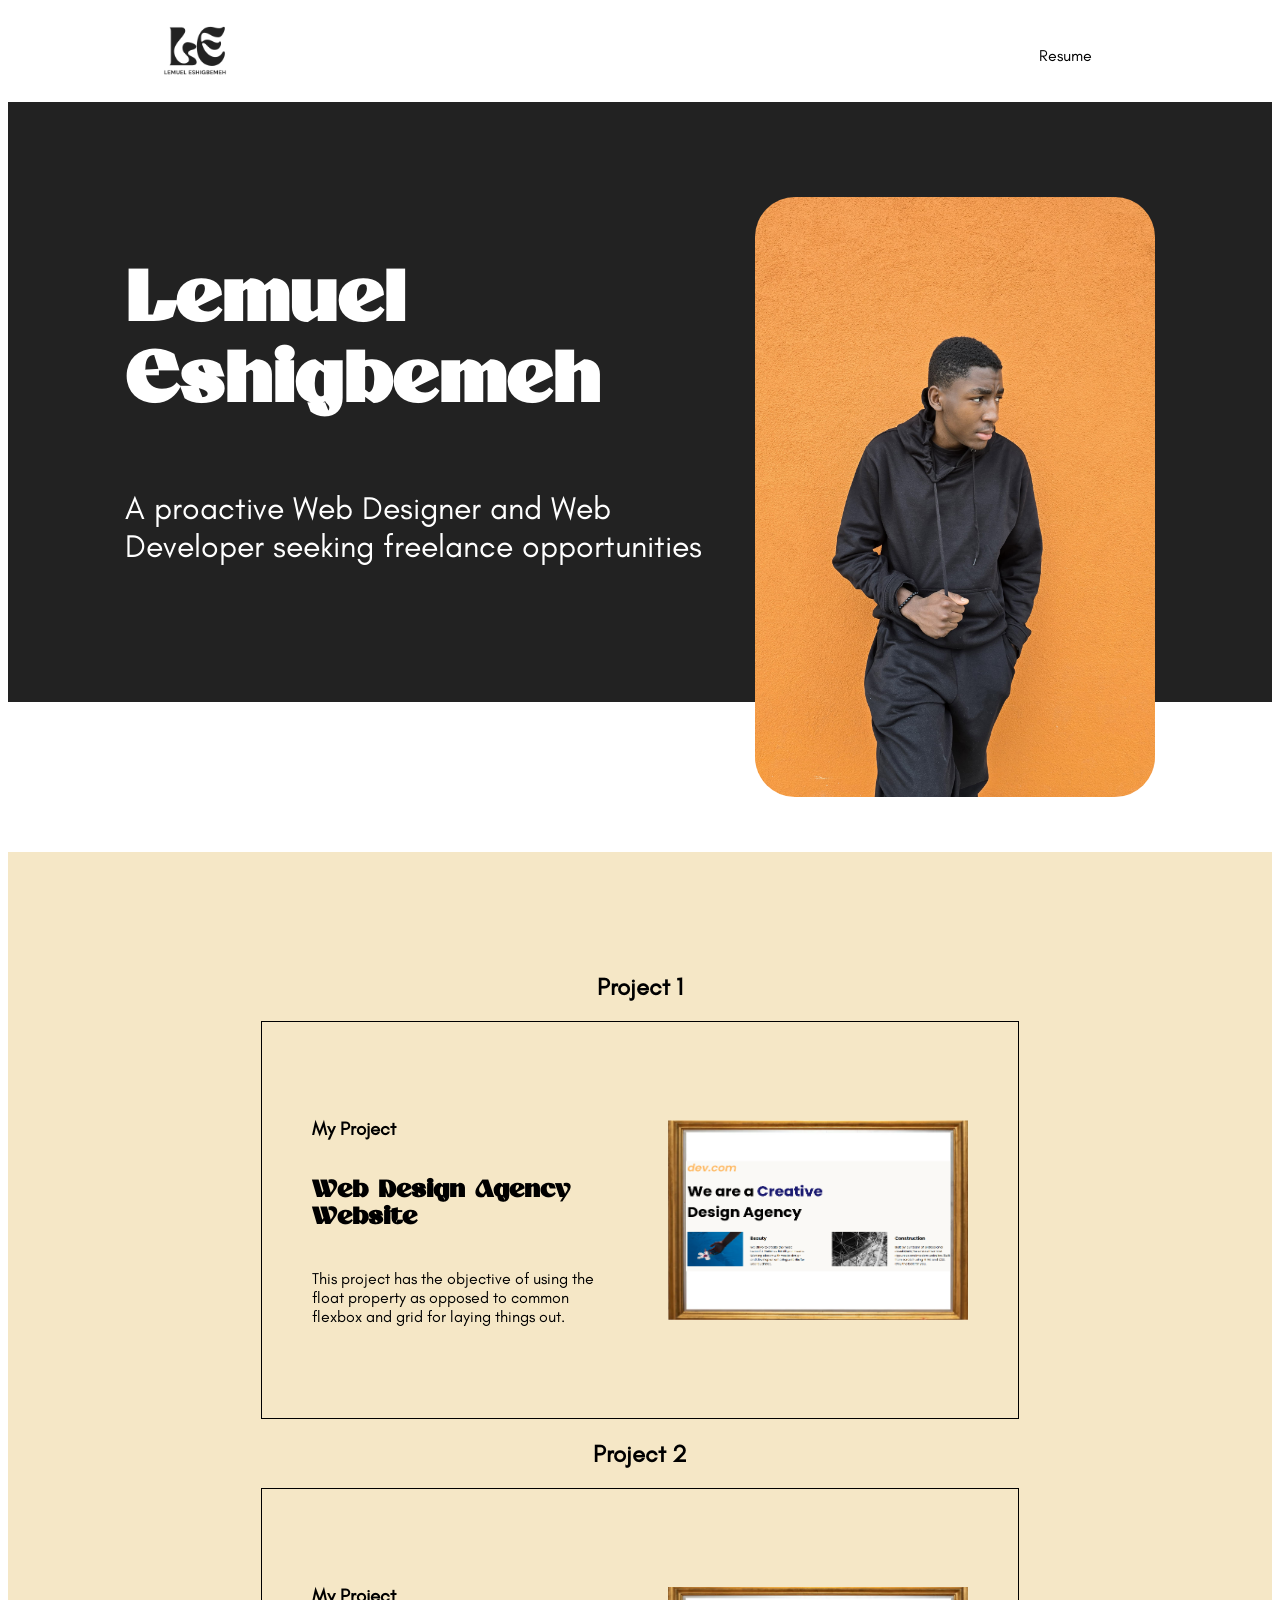
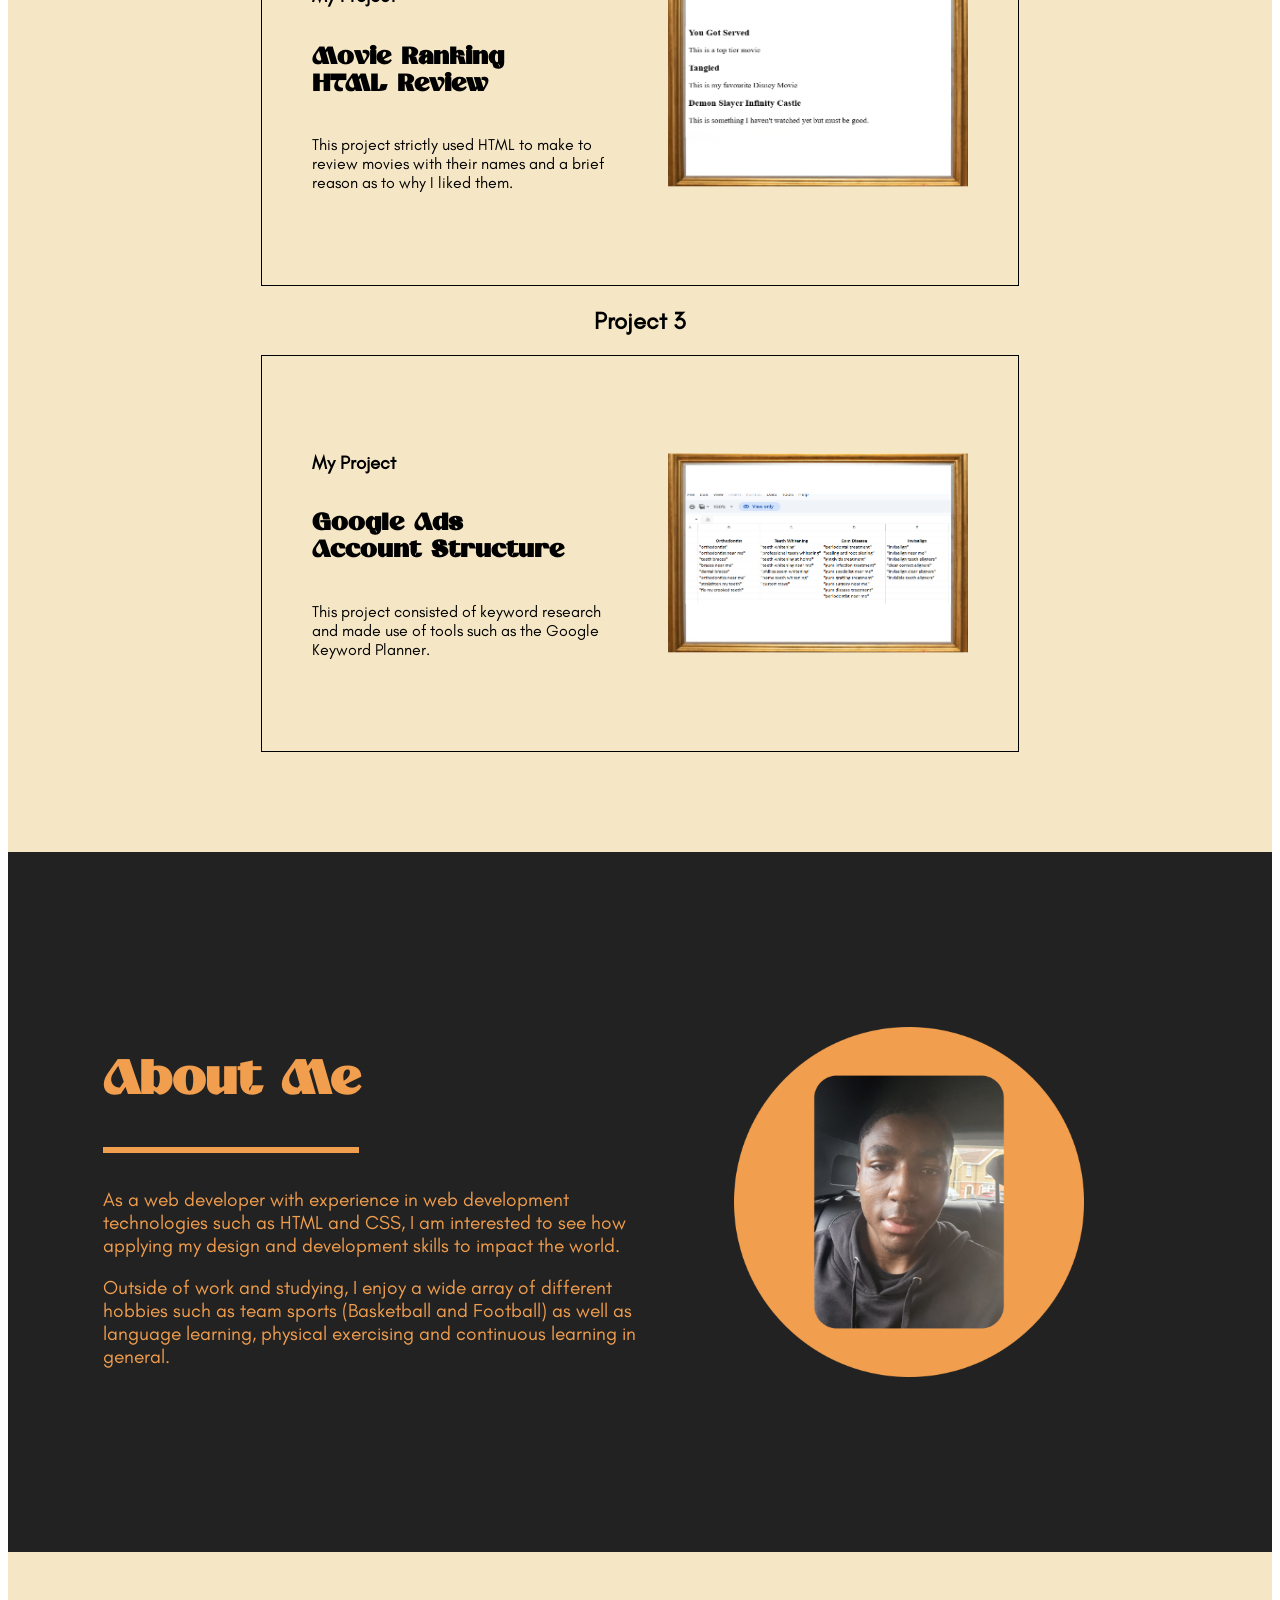
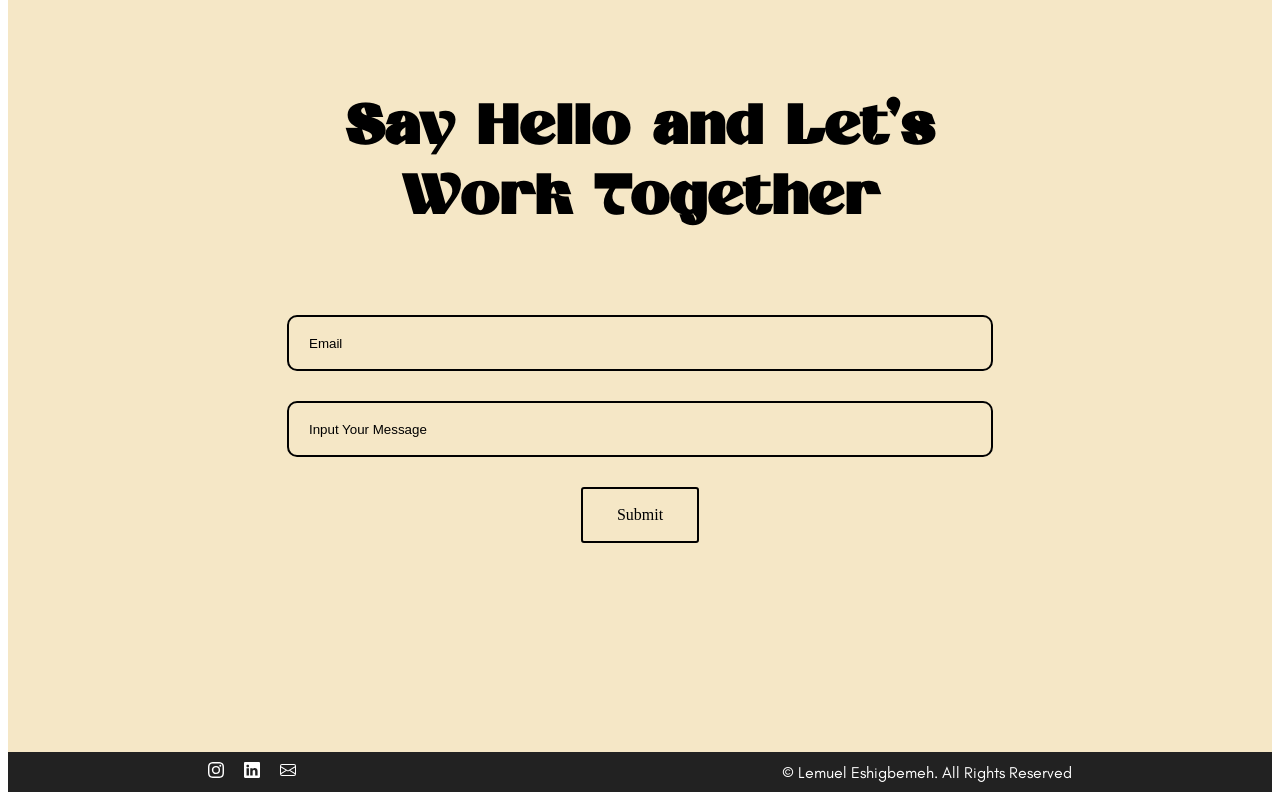
<file: index.html>
<!DOCTYPE html>
<html lang="en">
<head>
  <meta charset="UTF-8">
  <meta name="viewport" content="width=device-width, initial-scale=1.0">
  <title>Lemuel Eshigbemeh</title>
  <link rel="stylesheet" href="https://cdn.jsdelivr.net/npm/bootstrap-icons@1.13.1/font/bootstrap-icons.min.css">
  <link rel="stylesheet" href="./style.css" />
  <link href="https://db.onlinewebfonts.com/c/547042d30d5da7ed1d1ea63e19a77441?family=Foda+Free+Font" rel="stylesheet">
</head>
<body>
  <header class="header">
    <div class="nav-bar">
      <img class="logo" src="./assets/images/logo.png" alt="Lemuel Eshigbemeh Logo">
      <a class="resume-nav" href="./resume.html">Resume</a>
    </div>
  </header>





  <section class="hero">
    <div class="black-hero">
      <div class="hero-text">
        <h1>Lemuel Eshigbemeh</h1>
        <p>A proactive Web Designer and Web Developer seeking freelance opportunities</p>
      </div>
      <div class="img1-container">
        <img src="./assets/images/Cocoburry-orange-background.jpg" alt="Cocoburry Car Image" />
      </div>
    </div>
    <div class="white-hero"></div>
  </section>




  <section class="projects"> <!--Flexbox-->
    <div class="project-holder"> <!--Grid-->
      <h2>Project 1</h2>
      <div class="project1 project"><!--Grid-->
        <div class="project-text"> <!--Flex-->
          <h3>My Project</h3>
          <h2>Web Design Agency Website</h2>
          <p>This project has the objective of using the float property as opposed to common flexbox and grid for laying things
              out.</p>
        </div>
        <div class="img-box">
          <img class="design project-img" src="./assets/images/design.png" alt="Web Design Project">
        </div>
      </div>
      <h2>Project 2</h2>
      <div class="project2 project">
        <div class="project-text">
          <h3>My Project</h3>
          <h2>Movie Ranking HTML Review</h2>
          <p>This project strictly used HTML to make to review movies with their names and a brief reason as to why I liked them.</p>
        </div>
        <div class="img-box">
          <img class="movie project-img" src="./assets/images/movie.png" alt="Movie Ranking Project">
        </div>
      </div>
      <h2>Project 3</h2>
      <div class="project3 project">
        <div class="project-text">
          <h3>My Project</h3>
          <h2>Google Ads Account Structure</h2>
          <p>This project consisted of keyword research and made use of tools such as the Google Keyword Planner.</p>
        </div>
        <div class="img-box">
          <img class="ppc project-img" src="./assets/images/ppc.png" alt="Google Ads Project">
        </div>
      </div>
    </div>
  </section>



  <section class="about-me">
    <div class="grid-container">
      <div class="left-column column">
        <h2>About Me</h2>
        <div class="line-box">
          <div class="line"></div>
        </div>
        <p>As a web developer with experience in
        web development technologies such as HTML
        and CSS, I am interested to see how applying
        my design and development skills to impact the
        world.</p>
        <p>Outside of work and studying, I enjoy a wide
        array of different hobbies such as team sports
        (Basketball and Football) as well as language
        learning, physical exercising and continuous
        learning in general.</p>
      </div>
      <div class="right-column column">
        <!-- <div class="orange-circle"> -->
        <img class="car" src="./assets/images/car-pic.png" alt="Lem in a car">
        <!-- </div> -->
      </div>
    </div>
  </section>



  <section class="contact">
    <h2>Say Hello and Let's Work Together</h2>
    <input type="text" placeholder="Email">
    <input type="text" placeholder="Input Your Message">
    <a href="./">Submit</a>
  </section>


  <footer class="footer">
    <div class="svgs">
      <a href="https://www.instagram.com/lemzzz05/" target="_blank" >
        <svg xmlns="http://www.w3.org/2000/svg" width="16" height="16" fill="#FFFFFF" class="bi bi-instagram"
          viewBox="0 0 16 16">
          <path
            d="M8 0C5.829 0 5.556.01 4.703.048 3.85.088 3.269.222 2.76.42a3.9 3.9 0 0 0-1.417.923A3.9 3.9 0 0 0 .42 2.76C.222 3.268.087 3.85.048 4.7.01 5.555 0 5.827 0 8.001c0 2.172.01 2.444.048 3.297.04.852.174 1.433.372 1.942.205.526.478.972.923 1.417.444.445.89.719 1.416.923.51.198 1.09.333 1.942.372C5.555 15.99 5.827 16 8 16s2.444-.01 3.298-.048c.851-.04 1.434-.174 1.943-.372a3.9 3.9 0 0 0 1.416-.923c.445-.445.718-.891.923-1.417.197-.509.332-1.09.372-1.942C15.99 10.445 16 10.173 16 8s-.01-2.445-.048-3.299c-.04-.851-.175-1.433-.372-1.941a3.9 3.9 0 0 0-.923-1.417A3.9 3.9 0 0 0 13.24.42c-.51-.198-1.092-.333-1.943-.372C10.443.01 10.172 0 7.998 0zm-.717 1.442h.718c2.136 0 2.389.007 3.232.046.78.035 1.204.166 1.486.275.373.145.64.319.92.599s.453.546.598.92c.11.281.24.705.275 1.485.039.843.047 1.096.047 3.231s-.008 2.389-.047 3.232c-.035.78-.166 1.203-.275 1.485a2.5 2.5 0 0 1-.599.919c-.28.28-.546.453-.92.598-.28.11-.704.24-1.485.276-.843.038-1.096.047-3.232.047s-2.39-.009-3.233-.047c-.78-.036-1.203-.166-1.485-.276a2.5 2.5 0 0 1-.92-.598 2.5 2.5 0 0 1-.6-.92c-.109-.281-.24-.705-.275-1.485-.038-.843-.046-1.096-.046-3.233s.008-2.388.046-3.231c.036-.78.166-1.204.276-1.486.145-.373.319-.64.599-.92s.546-.453.92-.598c.282-.11.705-.24 1.485-.276.738-.034 1.024-.044 2.515-.045zm4.988 1.328a.96.96 0 1 0 0 1.92.96.96 0 0 0 0-1.92m-4.27 1.122a4.109 4.109 0 1 0 0 8.217 4.109 4.109 0 0 0 0-8.217m0 1.441a2.667 2.667 0 1 1 0 5.334 2.667 2.667 0 0 1 0-5.334" />
        </svg>
      </a>
      <a href="https://www.linkedin.com/in/lemuel-eshigbemeh/" target="_blank">
        <svg xmlns="http://www.w3.org/2000/svg" width="16" height="16" fill="#FFFFFF" class="bi bi-linkedin"
          viewBox="0 0 16 16">
          <path
            d="M0 1.146C0 .513.526 0 1.175 0h13.65C15.474 0 16 .513 16 1.146v13.708c0 .633-.526 1.146-1.175 1.146H1.175C.526 16 0 15.487 0 14.854zm4.943 12.248V6.169H2.542v7.225zm-1.2-8.212c.837 0 1.358-.554 1.358-1.248-.015-.709-.52-1.248-1.342-1.248S2.4 3.226 2.4 3.934c0 .694.521 1.248 1.327 1.248zm4.908 8.212V9.359c0-.216.016-.432.08-.586.173-.431.568-.878 1.232-.878.869 0 1.216.662 1.216 1.634v3.865h2.401V9.25c0-2.22-1.184-3.252-2.764-3.252-1.274 0-1.845.7-2.165 1.193v.025h-.016l.016-.025V6.169h-2.4c.03.678 0 7.225 0 7.225z" />
        </svg>
      </a>
      <a href="mailto: lemuel.eshigbemeh@gmail.com" target="_blank">
        <svg xmlns="http://www.w3.org/2000/svg" width="16" height="16" fill="#FFFFFF" class="bi bi-envelope"
          viewBox="0 0 16 16">
          <path
            d="M0 4a2 2 0 0 1 2-2h12a2 2 0 0 1 2 2v8a2 2 0 0 1-2 2H2a2 2 0 0 1-2-2zm2-1a1 1 0 0 0-1 1v.217l7 4.2 7-4.2V4a1 1 0 0 0-1-1zm13 2.383-4.708 2.825L15 11.105zm-.034 6.876-5.64-3.471L8 9.583l-1.326-.795-5.64 3.47A1 1 0 0 0 2 13h12a1 1 0 0 0 .966-.741M1 11.105l4.708-2.897L1 5.383z" />
        </svg>
      </a>
    </div>
    <p>&copy; Lemuel Eshigbemeh. All Rights Reserved</p>
  </footer>
</body>
</html>
</file>
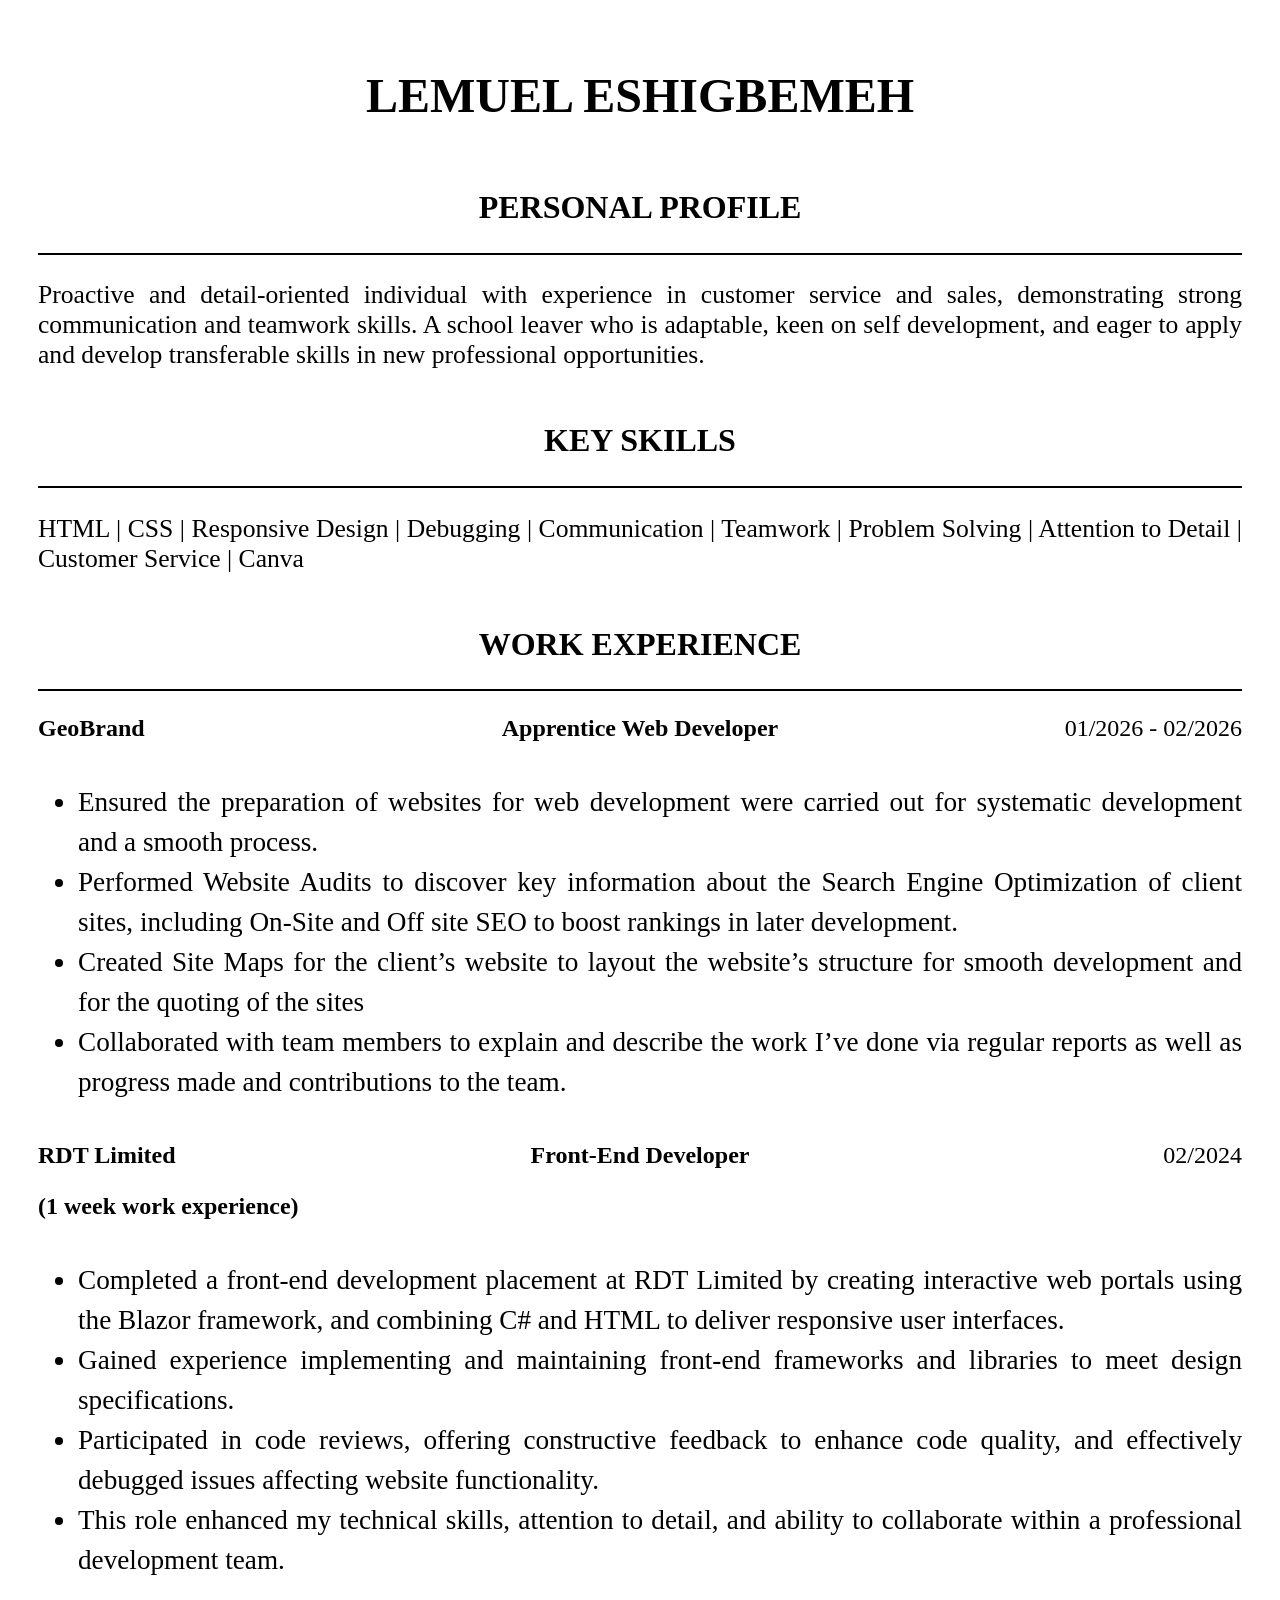
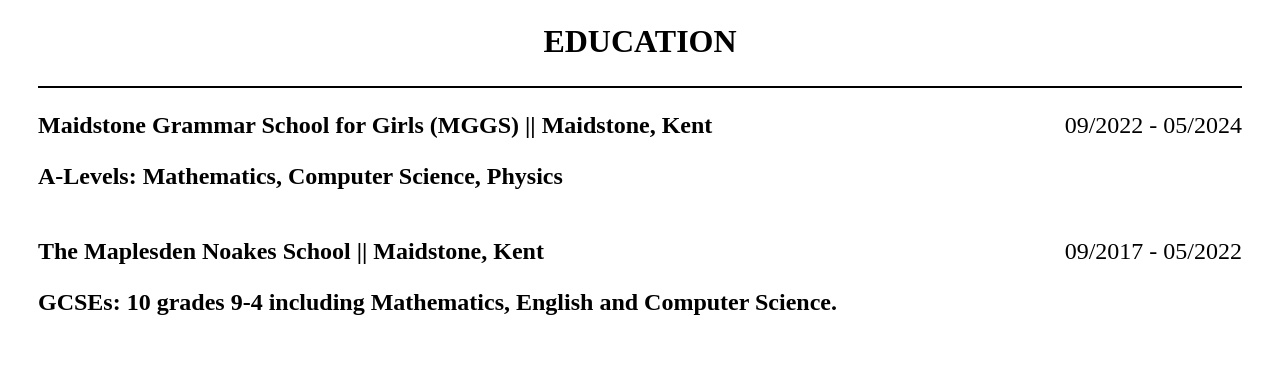
<file: resume.html>
<!DOCTYPE html>
<html lang="en">
<head>
  <meta charset="UTF-8">
  <meta name="viewport" content="width=device-width, initial-scale=1.0">
  <title>Resume</title>
  <link rel="stylesheet" href="./style.css">
</head>
<body class="section-holder"> <!--Flex container-->
  <section class="name">
    <h1>Lemuel Eshigbemeh</h1>
  </section>
  <section class="profile sections">
    <h2>PERSONAL PROFILE</h2>
    <div class="hr"></div>
    <p>Proactive and detail-oriented individual with experience in customer service and sales, demonstrating strong
    communication and teamwork skills. A school leaver who is adaptable, keen on self development, and eager to apply and
    develop transferable skills in new professional opportunities.</p>
  </section>
  <section class="skills sections">
    <h2>KEY SKILLS</h2>
    <div class="hr"></div>
    <p>HTML | CSS | Responsive Design | Debugging | Communication | Teamwork | Problem Solving | Attention to Detail | Customer
    Service | Canva</p>
  </section>
  <section class="work sections">
    <h2>WORK EXPERIENCE</h2>
    <div class="hr"></div>
    <div class="company">
      <h3 class="brand">GeoBrand</h3>
      <h3 class="role">Apprentice Web Developer</h3>
      <p>01/2026 - 02/2026</p>
    </div>
    <ul class="bp">
      <li>Ensured the preparation of websites for web development were carried out for systematic development and a smooth
      process.
      </li>
      <li>Performed Website Audits to discover key information about the Search Engine Optimization of client sites, including
      On-Site and Off site SEO to boost rankings in later development.</li>
      <li>Created Site Maps for the client’s website to layout the website’s structure for smooth development and for the quoting
      of the sites</li>
      <li>Collaborated with team members to explain and describe the work I’ve done via regular reports as well as progress made
      and contributions to the team.</li>
    </ul>

    <div class="company">
      <h3 class="brand">RDT Limited</h3>
      <h3 class="role">Front-End Developer</h3>
      <p>02/2024</p>
      <h3 id="exp">(1 week work experience)</h3>
    </div>
    <ul class="bp">
      <li>Completed a front-end development placement at RDT Limited by creating interactive web portals using the Blazor
      framework, and combining C# and HTML to deliver responsive user interfaces.
      </li>
      <li>Gained experience implementing and maintaining front-end frameworks and libraries to meet design specifications.
      </li>
      <li>Participated in code reviews, offering constructive feedback to enhance code quality, and effectively debugged issues
      affecting website functionality.</li>
      <li>This role enhanced my technical skills, attention to detail, and ability to collaborate within a professional
      development team.</li>
    </ul>
  </section>

  <section class="education sections">
    <h2>EDUCATION</h2>
    <div class="hr"></div>
    <div class="secondary">
      <div>
        <h3>Maidstone Grammar School for Girls (MGGS) || Maidstone, Kent</h3>
        <h3>A-Levels: Mathematics, Computer Science, Physics</h3>
      </div>
      <div>
        <p>09/2022 - 05/2024</p>
      </div>
    </div>
    <div class="sixth">
      <div>
        <h3>The Maplesden Noakes School || Maidstone, Kent</h3>
        <h3>GCSEs: 10 grades 9-4 including Mathematics, English and Computer Science.</h3>
      </div>
      <div>
        <p>09/2017 - 05/2022</p>
      </div>
    </div>
  </section>
</body>
</html>
</file>
<file: style.css>
/* Home Page CSS */
/* Font face for otf fonts */
@font-face {
  font-family: "Glacial Indifference";
  src: url('fonts/GlacialIndifference-Regular.otf') format('opentype');
  font-weight: normal;
  font-style: normal;
}

@font-face {
  font-family: "kasdera";
  src: url(./fonts/Kasdera-E4YA8.otf);
  font-weight: normal;
  font-style: normal;
}


/* Header styles */
.header {
  padding: 0 40px;
  /* height: 100px; */
}
.logo {
  width: 10%;
  /* width: 125px; */
}

.nav-bar {
  display: flex;
  justify-content: space-between;
  align-items: center;
  padding-right: 200px;
  padding-left: 160px;
}

.resume-nav {
  font-family: 'Glacial Indifference';
  font-size: 1rem;
  margin: 0;
  text-decoration: none;
  color: #000000;
  border-style: none;
}



/* Hero section */

.black-hero {
  background-color: #222222;
  height: 600px;
  display: flex;
  justify-content: center;
  align-items: center;
  gap: 30px;
}

.white-hero {
  height: 150px;
}

h1 {
  color: white;
  font-size: 4.5rem;
  width: 600px;
  font-family: "KASDERA";
}

.hero-text > p {
  color: white;
  font-size: 2rem;
  width: 600px;
  font-family: "Glacial Indifference";
}
.img1-container {
  margin-top: 190px;
  display: flex;
  flex-direction: column;
  justify-content: center;
  align-items: center;
}

.img1-container > img {
  height: 600px;
  width: 400px;
  border-radius: 40px;
  object-fit: cover;
}
/* Projects section */
 .projects {
  background-color: #F5E7C6;
  display: flex;
  flex-direction: column;
  justify-content: center;
  align-items: center;
  height: 1600px;
}
.project-holder {
  height: 1400px;
  width: 60%;
  display: grid;
  grid-template-columns: 100%;
  grid-template-rows: auto 1fr auto 1fr auto 1fr;
}

.project-holder > h2 {
  font-family: "Glacial Indifference";
  text-align: center;
}

.project {
  border: 1px solid black;
  display: grid;
  grid-template-columns: 1fr 1fr;
}

.project-text > p {
  width: 300px;
}

.project-text {
  display: flex;
  flex-direction: column;
  justify-content: center;
  padding-left: 50px;
}

.project-text > h3, p {
  font-family: "Glacial Indifference";
}

.project-text > h2 {
  font-family: "KASDERA";
  width: 260px;
}

.img-box {
  display: flex; 
  justify-content: flex-end;
  align-items: center;
  padding-right: 50px
}

.project-img {
  width: 400px;
  height: 300px;
}


/* About Me Section */
.about-me {
  height: 1000px;
  background-color: #222222;
  display: flex;
  justify-content: center;
  align-items: center;
}

.grid-container {
  width: 85%;
  display: grid;
  grid-template-columns: auto 50%;
}


.left-column > h2 {
  font-family: "KASDERA";
  font-size: 5rem;
  color: #f19e4e;
  width: 500px;
  margin-bottom: 35px;
}

.left-column > p {
  font-family: 'Glacial Indifference';
  color: #f19e4e;
  font-size: 1.5rem;
}
.line {
  border: 1px 0px 0px 0px;
  margin-bottom: 35px;
  border-style: solid;
  border-color:#f19e4e;
  width: 425px;
}

.right-column {
  display: flex;
  justify-content: center;
  align-items: center;
}

.car {
  width: 550px;
}

/* Contact Me Section */
.contact {
  height: 800px;
  background-color:#F5E7C6;
  display: flex;
  flex-direction: column;
  align-items: center;
  row-gap: 30px;
}

.contact > h2 {
  text-align: center;
  font-size: 3.5rem;
  padding-top: 100px;
  font-family: "KASDERA";
  width: 600px;
  line-height: 70px;
}

input {
  background-color:#F5E7C6;
  height: 50px;
  width: 680px;
  border-radius: 10px;
  color: rgb(0, 0, 0);
  padding-left: 20px;
  border-color: #000000;
  border-style: solid;
}

input::placeholder {
  color: black;
}

.contact a {
  color: black;
  text-decoration: none;
  border: 2px solid black;
  padding: 17px 34px;
  border-radius: 3px;
}

/* Footer section */
.footer {
  background-color: #222222;
  height: 40px;
  display: flex;
  justify-content: space-between;
  align-items: center;
  padding-left: 200px;
  padding-right: 200px;
}

.svgs {
  display: flex;
  column-gap: 20px;
}

.footer p {
  color: white;
}

/* Media Queries for header */

@media (min-width: 1200px) and (max-width: 1400px) {

  .nav-bar {
    padding-right: 140px;
    padding-left: 100px;
  }

  .logo {
    width: 10%;
  }
}

@media (min-width: 992px) and (max-width: 1199px) {
  .logo {
    width: 13%
  }

  .nav-bar {
    padding-right: 100px;
    padding-left: 70px;
  }
}

@media (min-width: 768px) and (max-width: 991px) {
  .logo {
    width: 16%;
  }

  .nav-bar {
    padding-right: 70px;
    padding-left: 40px;
  }
}


@media (min-width: 576px) and (max-width: 767px) {
  .logo {
    width: 20%;
  }

  .nav-bar {
    padding-right: 40px;
    padding-left: 10px;
  }
}

@media (max-width: 575px) {
  .logo {
    width: 24%;
  }

  .nav-bar {
    padding-right: 30px;
    padding-left: 0;
  }
}

/* Media queries for hero section */


 @media (min-width: 992px) and (max-width: 1199px) {
   h1 {
    font-size: 3.5rem;
    width: 370px;
   }

   .black-hero {
    height: 500px;
    display: flex;
    justify-content: center;
    align-items: center;
   }

   .hero-text p {
    font-size: 1rem;
    width: 300px;
    text-align: left;
   }


  .img1-container {
    display: flex;
    flex-direction: column;
    align-items: center;
    justify-content: center;
  }

  .img1-container img {
    height: 450px;
    width: 350px;
    object-fit: cover;
  }
 }
  


 @media (min-width: 768px) and (max-width: 991px) {
   h1 {
    font-size: 3rem;
    width: 320px;
    margin-bottom: 16px;
   }
 
  .black-hero {
    height: 370px;
    display: flex;
    justify-content: center;
    align-items: center;
   }

  .hero-text p {
    font-size: 0.7rem;
    width: 210px;
    text-align: left;
   }
   
  .img1-container {
    display: flex;
    flex-direction: column;
    align-items: center;
    justify-content: center;
    margin-top: 140px;
  }

  .img1-container img {
    height: 320px;
    width: 220px;
    object-fit: cover
 }
  }

 @media (min-width: 576px) and (max-width: 767px) {
  h1 {
    font-size: 2.5rem;
    width: 300px;
   }

  .hero-text {
    display: flex;
    flex-direction: column;
    justify-content: center;
    align-items: center;
  }

  .hero-text p {
    font-size: 1rem;
    width: 300px;
    margin-top: 0;
    text-align: left;
   }

  .black-hero {
    display: flex;
    flex-direction: column;
    justify-content: center;
    align-items: center;
    padding-top: 100px;
    height: 600px;
   }
  
  .img1-container {
    margin-top: 0;

   }

  .img1-container img {
    height: 450px;
    width: 400px;
    object-fit: cover;
   }
 }

 @media (max-width: 575px) {
   h1 {
    font-size: 2rem;
    width: 200px;
   }

  .hero-text {
    display: flex;
    flex-direction: column;
    justify-content: center;
    align-items: center;
  }

  .hero-text p {
    font-size: 1rem;
    width: 200px;
    margin-top: 0;
    text-align: left;
   }

  .black-hero {
    display: flex;
    flex-direction: column;
    justify-content: center;
    align-items: center;
    padding-top: 100px;
    height: 400px;
   }
  
  .img1-container {
    margin-top: 0;
   }

  .img1-container img {
    height: 300px;
    width: 200px;
    object-fit: cover;
   }
 }
 
 /* Project Section Media Queries */

 @media (min-width: 1200px) and (max-width: 1400px) {
    .project-text > p {
      width: 300px;
    }
  
    .project-text {
      display: flex;
      flex-direction: column;
      justify-content: center;
      padding-left: 50px;
    }
  
    .project-text > h3,
    p {
      font-family: "Glacial Indifference";
    }
  
    .project-text > h2 {
      font-family: "KASDERA";
      width: 260px;
    }
   
    .img-box {
      display: flex;
      justify-content: flex-end;
      align-items: center;
      padding-right: 50px;
    }
  
    .project-img {
      width: 300px;
      height: 200px;
    }
 }
 
 @media (min-width: 992px) and (max-width: 1199px) {
  
  
    .project-text > h3 {
      margin-bottom: 0;
      font-size: 1rem;
      width: 200px;
    }

    .project-text > h2 {
      font-size: 1rem;
      width: 200px;
    }

    .project-text > p {
      margin-top: 0;
      font-size: 0.8rem;
      width: 200px;
    }

    .project-img {
      width: 250px;
      height: 180px;
    }
  
    .projects {
      height: 1550px;
    }
 }

 @media (min-width: 768px) and (max-width: 991px) {

   .project-holder {
      gap: 40px;
      height: auto;
   }

   .project-holder > h2 {
      text-align: center;
   }

   
   .project-text {
      padding-left: 0;
      justify-content: center;
      align-items: center;
   }

  

   .project-text > h3 {
      width: 300px;
   }

   .project-text > h2 {
      width: 300px;
   }

   .project-text > p {
      width: 300px;
   }

   .img-box {
      display: flex; 
      align-items: flex-start;
      justify-content: center;
      padding-right: 0;
    }

   .project {
      border: 1px solid black;
      display: grid;
      grid-template-rows: 1fr 1fr;
      grid-template-columns: 1fr;
   }

   .project-img {
     width: 300px;
     height: 200px;
   }

   .projects {
      height: auto;
      padding: 80px 0;
   }
   
 }

 @media (min-width: 576px) and (max-width: 767px) {
   
   .project-holder {
      gap: 0px;
      height: 1700px;
   }

   .projects {
      height: 1850px;
   }

   .project {
      height: 500px;
   }
   
   .project-text {
      padding-left: 0;
      justify-content: center;
      align-items: center;
   }

   .project-text > h3 {
      margin-bottom: 0;
      margin-top: 10px;
   }

   .project-text > h2 {
      margin-bottom: 0;
      margin-top: 10px;
   }

   .project-text > p {
      margin-bottom: 0;
      margin-top: 10px;
   }

   .project-text > h3 {
      width: 300px;
   }

   .project-text > h2 {
    width: 300px;
   }

   .project-text > p {
      width: 300px;
   }

   .img-box {
      display: flex; 
      align-items: flex-start;
      justify-content: center;
      padding-right: 0;
}
   .project {
      border: 1px solid black;
      display: grid;
      grid-template-rows: 1fr 1fr;
      grid-template-columns: 1fr;
   }

   .project-img {
      width: 300px;
      height: 200px;
   }
 }

 @media (max-width: 575px) {

   .project-holder {
      gap: 20px;
      width: 70%;
      height: 1300px;
   }

   .projects {
      height: 1550px;
   }

   
   .project-text {
      padding-left: 0;
      justify-content: center;
      align-items: center;
   }

   .project-text > h3, h2, p {
      margin-bottom: 0;
      margin-top: 10px;
   }

   .project-text > h3 {
      width: 200px;
      font-size: 0.85rem;
   }

   .project-text > h2 {
      width: 200px;
      font-size: 1.255rem;
   }

   .project-text > p {
      width: 200px;
      font-size: 0.7rem;
   }

   .img-box {
      display: flex; 
      align-items: flex-start;
      justify-content: center;
      padding-right: 0;
}
   .project {
      border: 1px solid black;
      display: grid;
      grid-template-rows: 1fr 0.85fr;
      grid-template-columns: 1fr;
      height: 350px;
      gap: 10px;
   }

   .project-holder > h2 {
    margin-top: 0;
   }


   .project-img {
      width: 200px;
      height: 120px;
   }
 }
 
 /* About Me Section Media Queries */
 @media (max-width: 1420px) {
   
   .about-me {
      height: 700px
   }

   .left-column > h2 {
      font-family: "KASDERA";
      font-size: 3rem;
      color: #f19e4e;
      width: 500px;
      margin-bottom: 35px;
    }

  .left-column > p {
    font-family: 'Glacial Indifference';
    color: #f19e4e;
    font-size: 1.2rem;
    }
  
  .line {
    border: 1px 0px 0px 0px;
    margin-bottom: 35px;
    border-style: solid;
    border-color:#f19e4e;
    width: 250px;
}

  .right-column {
    display: flex;
    justify-content: center;
    align-items: center;
  }

  .car {
    width: 350px;
  }
 }

 @media (max-width: 1080px) {

  .about-me {
    height: 500px;
  }

  .grid-container {
    width: 85%;
    display: grid;
    grid-template-columns: auto 50%;
  }

  .left-column > h2 {
    font-size: 3rem
  }

  .line {
    width: 215px
  }

  .left-column > h2 {
    width: 100%;
    font-size: 2.6rem;
  }

  .left-column > p {
    font-size: 1rem;
    width: 400px;
  }

  .right-column > img {
    width: 300px;
  }
 }

@media (max-width: 877px) {

  .grid-container {
    width: 85%;
    display: grid;
    grid-template-columns: auto 50%;
  }

  .about-me {
    height: 500px;
  }

  .line {
    width: 190px
  }

  .left-column > h2 {
    width: 100%;
    font-size: 2.2rem;
  }

  .left-column > p {
    font-size: 0.7rem;
    width: 300px;
  }

  .right-column > img {
    width: 250px;
  }
}

@media (max-width: 696px) {

  .about-me {
    height: 700px;
  }

  .grid-container {
    width: 85%;
    display: grid;
    grid-template-columns: 1fr;
    grid-template-rows: auto 50%;
    row-gap: 25px;
  }

  .line-box {
    width: 300px;
  }

  .line {
    width: 190px
  }

  .left-column {
    display: flex;
    flex-direction: column;
    justify-content: center;
    align-items: center;
  }

  .left-column > h2 {
    width: 300px;
    font-size: 2.2rem;
  }

  .left-column > p {
    font-size: 0.7rem;
    width: 300px;
  }

  .right-column > img {
    width: 250px;
  }
}

  @media (max-width: 354px) {
  .about-me {
    height: 700px;
  }

  .grid-container {
    width: 85%;
    display: grid;
    grid-template-columns: 1fr;
    grid-template-rows: auto 50%;
    row-gap: 25px;
  }

  .line-box {
    width: 200px;
  }

  .line {
    width: 190px
  }

  .left-column {
    display: flex;
    flex-direction: column;
    justify-content: center;
    align-items: center;
  }

  .left-column > h2 {
    width: 200px;
    font-size: 2.2rem;
  }

  .left-column > p {
    font-size: 0.7rem;
    width: 200px;
  }

  .right-column > img {
    width: 180px;
  }
  }




 /* Contact Me Section Media Queries */

  @media (max-width: 800px) {
    .contact > h2 {
      font-size: 3rem;
    }

    .contact {
      height: 660px;
  }

    .contact > a {
      padding: 13px 34px;
    }

    input {
      height: 50px;
      width: 500px;
    }
  }

  @media (max-width: 595px) {
    .contact {
      height: 550px
    }
    .contact > h2 {
      font-size: 2rem;
      width: 350px;
      line-height: 40px;
      text-align: left;
    }

    .contact > a {
      padding: 10px 34px;
    }

    input {
      width: 300px;
    }
  }

 @media (max-width: 420px) {
  .contact {
    height: 550px;
  }
     
  .contact > h2 {
    font-size: 1.7rem;
    width: 230px;
  }

  input {
    width: 200px;
  }
 }
 /* Footer Section Media Queries. */


 @media (max-width: 992px) {
   .footer {
      background-color: #222222;
      height: 40px;
      display: flex;
      justify-content: space-around;
      align-items: center;
      padding: 0;
    }

  .svgs {
    display: flex;
    column-gap: 20px;
  }

  .footer p {
    color: white;
    margin: 0;
    font-size: 0.8rem;
  }
 }

 @media (max-width: 444px) {

  .svgs {
    column-gap: 15px;
  }

  a > svg {
    width: 15px;
  }

  .footer p {
    font-size: 0.6rem;
  }
 }
/* Resume Page CSS */

/* Section Holder CSS */

.name > h1 {
  font-family: "Times New Roman";
  color: rgb(0, 0, 0);
  width: auto;
  text-transform: uppercase;
  font-size: 3rem;
}

.section-holder {
  display: flex;
  flex-direction: column;
  justify-content: center;
  align-items: center;
}

.name {
  display: flex;
  justify-content: center;
  align-items: center;
}

/* Profile Section */


.section-holder {
  padding: 20px 30px;
}

.profile > h2 {
  font-family:"Times New Roman";
  text-align: center;
  font-size: 2rem;
}

.profile > p {
  font-family: "Times New Roman";
  font-size: 1.6rem;
  text-align: justify;
}

.hr {
  border: 1px solid #000000;
}
/* Skills Section */

.skills > h2 {
  font-family: "Times New Roman";
  text-align: center;
  font-size: 2rem;
}

.skills > p {
  font-family: "Times New Roman";
  font-size: 1.6rem;
  text-align: justify;
}

/* Work Experience Section */

.company {
  display: flex;
  justify-content: space-between;
  flex-wrap: wrap;
}

.company > h3 {
  font-size: 1.5rem;
  flex-basis: 400px;
}

.role {
  text-align: center;
}

.company > p {
  font-family: "Times New Roman";
  font-size: 1.5rem;
  flex-basis: 400px;
  text-align: end;
}

#exp {
  margin-top: 0;
}

.work > h2 {
  font-family: "Times New Roman";
  text-align: center;
  font-size: 2rem;
  flex-basis: 400px;
}

.work > p {
  font-family: "Times New Roman";
  font-size: 1.6rem;
  text-align: justify;
}

.bp > li {
  font-family: "Times New Roman";
  font-size: 1.7rem;
  text-align: justify;
  line-height: 40px;
}

/* Education Section */

.education {
  width: 100%;
}
.education > h2 {
  font-family: "Times New Roman";
  text-align: center;
  font-size: 2rem;
}

.education > p {
  font-family: "Times New Roman";
  font-size: 1.6rem;
  text-align: justify;
}

.secondary {
  display: grid;
  grid-template-columns: auto auto;
}

.secondary h3 {
  font-size: 1.5rem;
}

.secondary p {
  font-family:'Times New Roman', Times, serif;
  font-size: 1.5rem;
  text-align: right;
}

.sixth {
  display: grid;
  grid-template-columns: auto auto;
}

.sixth h3 {
  font-size: 1.5rem;
}

.sixth p {
  font-family: 'Times New Roman', Times, serif;
  font-size: 1.5rem;
  text-align: right;
}

/* Media queries for the work section */

@media (max-width: 1276px) {
  .section-holder {
    gap: 30px;
  }
  
  .company > h3 {
    flex-basis: 300px;
  }

  .company > p {
    flex-basis: 300px;
  }
}
@media (max-width: 992px) {
  .name > h1 {
    font-size: 2rem;
  }

  .sections > h2 {
    font-size: 1.5rem;
  }

  .section-holder {
    gap: 30px;
  }

  .company > h3 {
    flex-basis: 250px;
    font-size: 1.2rem;
  }

  .company > p {
    flex-basis: 250px;
  }

  .sections p {
    font-size: 1.2rem;
  }

  .bp > li {
    font-size: 1.2rem;
    line-height: 30px;
  }

  .secondary h3 {
    font-size: 1.2rem;
  }

  .secondary p {
    font-size: 1.2rem;
  }

  .sixth h3 {
    font-size: 1.2rem;
  }

  .sixth p {
    font-size: 1.2rem;
  }

@media (max-width: 826px) {
  .name > h1 {
    font-size: 2rem;
    margin-bottom: 0;
  }

  .sections > h2 {
    font-size: 1.5rem;
  }

  .section-holder {
    gap: 20px;
  }

  .company > h3 {
    flex-basis: 200px;
    font-size: 1rem;
  }

  .company > p {
    flex-basis: 200px;
  }

  .sections p {
    font-size: 1rem;
  }

  .bp > li {
    font-size: 1rem;
    line-height: 25px;
  }

  .secondary h3 {
    font-size: 1rem;
  }

  .secondary p {
    font-size: 1rem;
  }

  .sixth h3 {
    font-size: 1rem;
  }

  .sixth p {
    font-size: 1rem;
  }
}

@media (max-width: 675px) {
  .company > h3 {
    flex-basis: 250px;
  }

  .company > p {
    flex-basis: 250px;
    text-align: left;
    margin: 0;
  }

  .role {
    text-align: right;
  }

  #exp {
    text-align: right;
    margin-bottom: 0;
  }

  .bp > li {
    font-size: 1rem;
  }

  .secondary, .sixth {
    grid-template-columns: 70% auto;
  }
}
 
@media (max-width: 576px) {
  .company > h3 {
    flex-basis: 200px;
  }

  .company > p {
    flex-basis: 200px;
    text-align: left;
    margin: 0;
  }

  .sections > h2 {
    margin-bottom: 10px;
    text-align: left;
  }
  
}

@media (max-width: 472px) {

  .company {
    flex-direction: column;
  }

  .company > h3 {
    flex-basis: auto;
    text-align: left;
  }

  .brand {
    margin-bottom: 0;
  }

  .company > p {
    flex-basis: auto;
  }

  .bp {
    padding-left: 15px;
  }

  #exp {
    text-align: left;
    margin-top: revert;
  }

  .secondary {
    grid-template-columns: 100%;
    grid-template-rows: auto auto;
  }

  .secondary p {
    text-align: left;
  }

  .sixth {
    grid-template-columns: 100%;
    grid-template-rows: auto auto;
  }

  .sixth p {
    text-align: left;
  }
}
 

}
</file>
